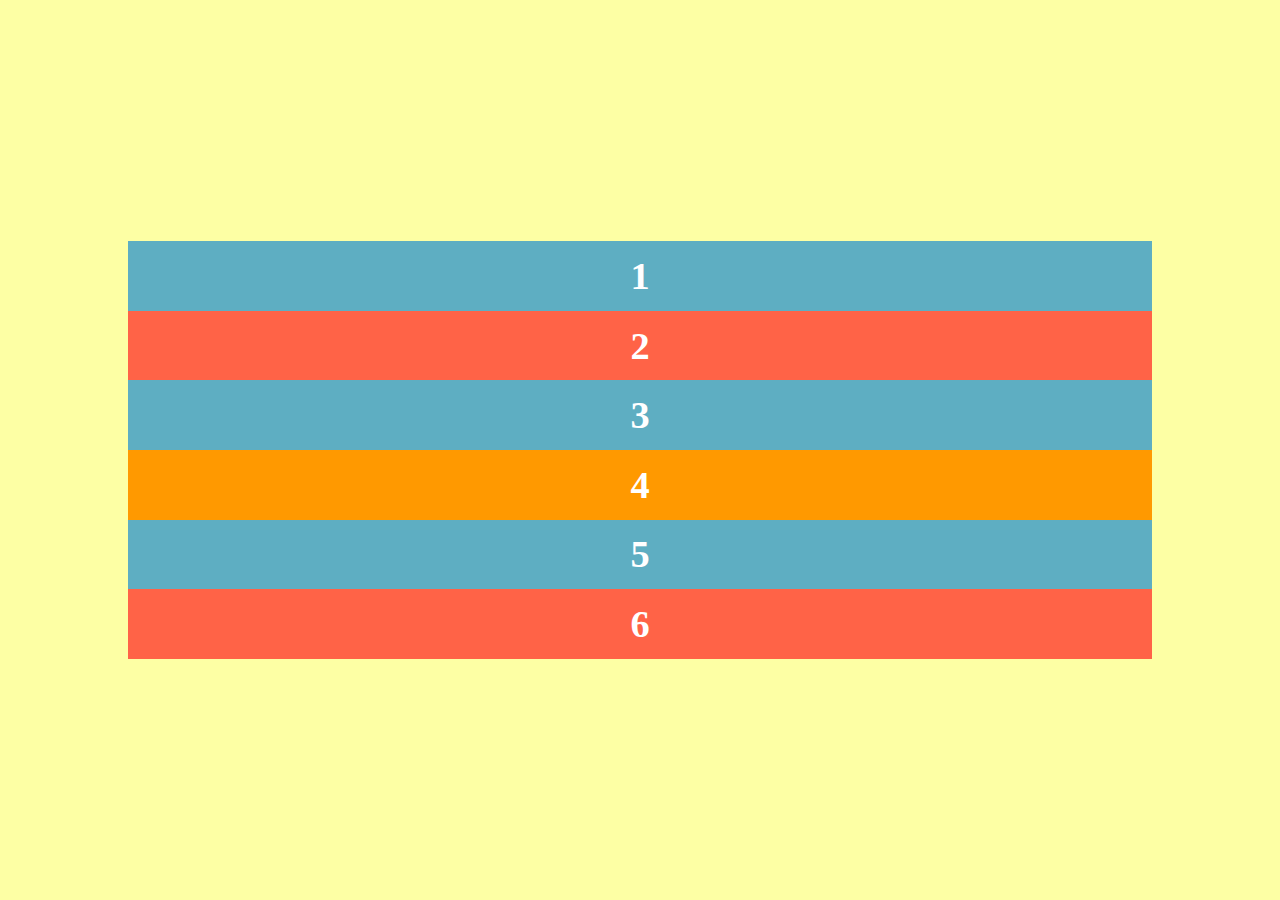
<file: 4 grid tutorials/css grid complete/1_templateCol_fractions/index.html>
<!DOCTYPE html>
<html lang="en">
<head>
    <meta charset="UTF-8">
    <meta http-equiv="X-UA-Compatible" content="IE=edge">
    <meta name="viewport" content="width=device-width, initial-scale=1.0">
    <title>Grid Layout Complete</title>
    <link rel="stylesheet" href="./basic_style.css">
    <!-- <link rel="stylesheet" href="./1_grid_template_col-rows.css"> -->
    <!-- <link rel="stylesheet" href="2_fraction_unit_and_repeat.css"> -->
</head>
<body>
    <div id="parent">
        <div class="child one">1</div>
        <div class="child two">2</div>
        <div class="child three">3</div>
        <div class="child four">4</div>
        <div class="child five">5</div>
        <div class="child six">6</div>
    </div>
</body>
</html>
</file>
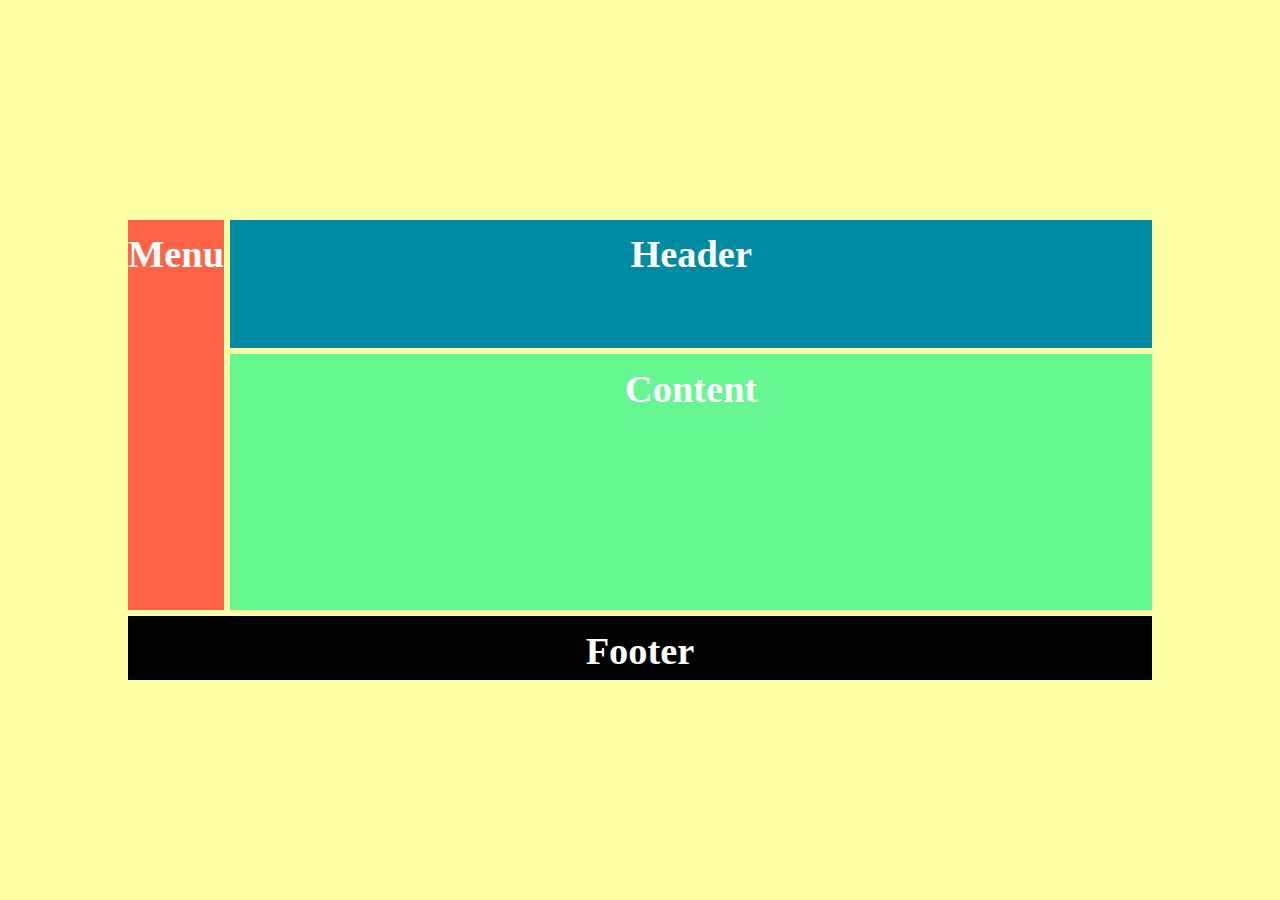
<file: 4 grid tutorials/css grid complete/2_positioning_items/index.html>
<!DOCTYPE html>
<html lang="en">
<head>
    <meta charset="UTF-8">
    <meta http-equiv="X-UA-Compatible" content="IE=edge">
    <meta name="viewport" content="width=device-width, initial-scale=1.0">
    <title>Positioning of items</title>
    <link rel="stylesheet" href="./basic_styling.css">
    <!-- <link rel="stylesheet" href="./positioning_items.css"> -->
    <link rel="stylesheet" href="move_menu_upto_top.css">
</head>
<body>
    <div id="parent">
        <div class="child" id="header">Header</div>
        <div class="child" id="menu">Menu</div>
        <div class="child" id="content">Content</div>
        <div class="child" id="footer">Footer</div>
    </div>
</body>
</html>
</file>
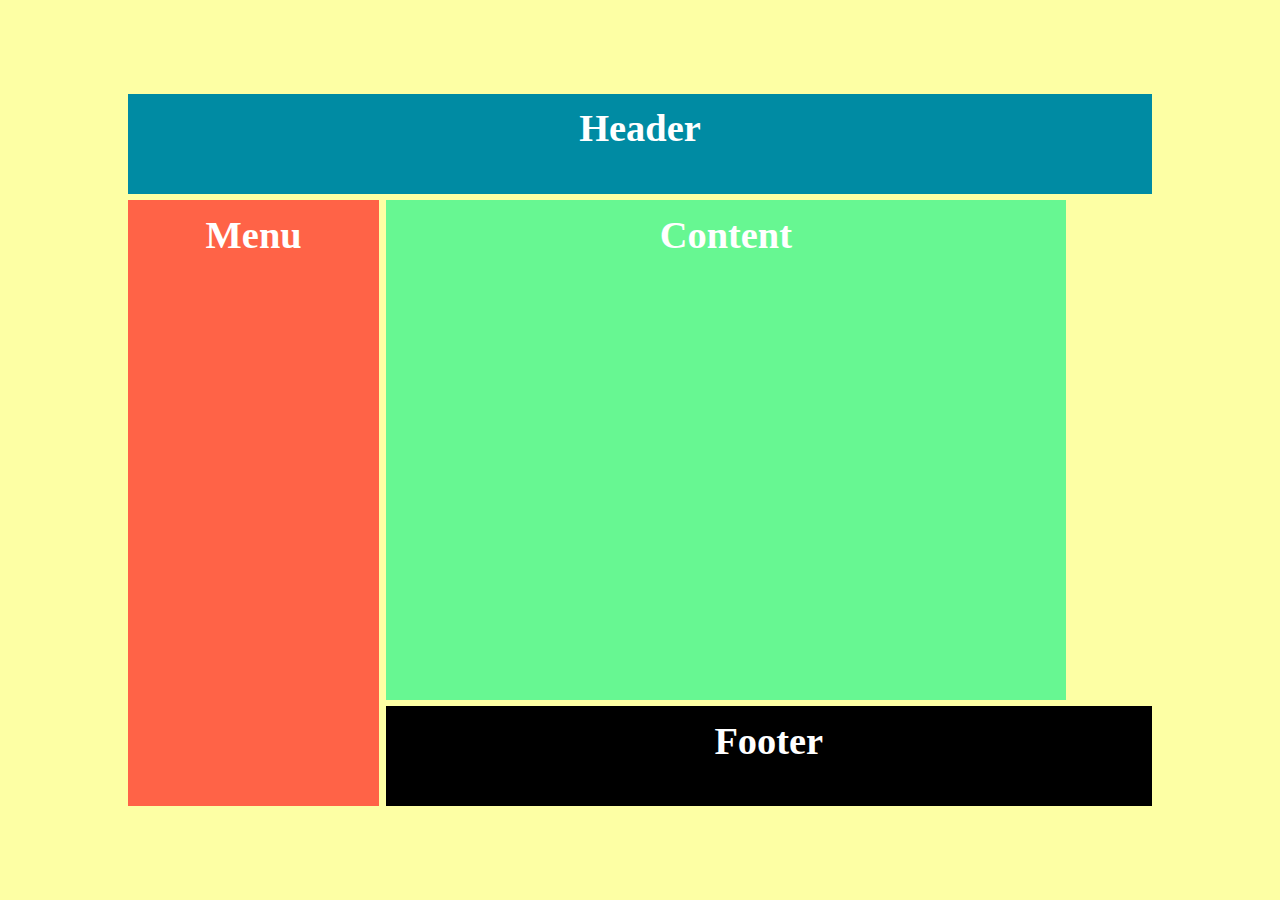
<file: 4 grid tutorials/css grid complete/3_template_areas/index.html>
<!DOCTYPE html>
<html lang="en">
<head>
    <meta charset="UTF-8">
    <meta http-equiv="X-UA-Compatible" content="IE=edge">
    <meta name="viewport" content="width=device-width, initial-scale=1.0">
    <title>Positioning of items</title>
    <link rel="stylesheet" href="./basic_styling.css">
    <link rel="stylesheet" href="./grid_template_area.css">
</head>
<body>
    <div id="parent">
        <div class="child" id="header">Header</div>
        <div class="child" id="menu">Menu</div>
        <div class="child" id="content">Content</div>
        <div class="child" id="footer">Footer</div>
    </div>
</body>
</html>
</file>
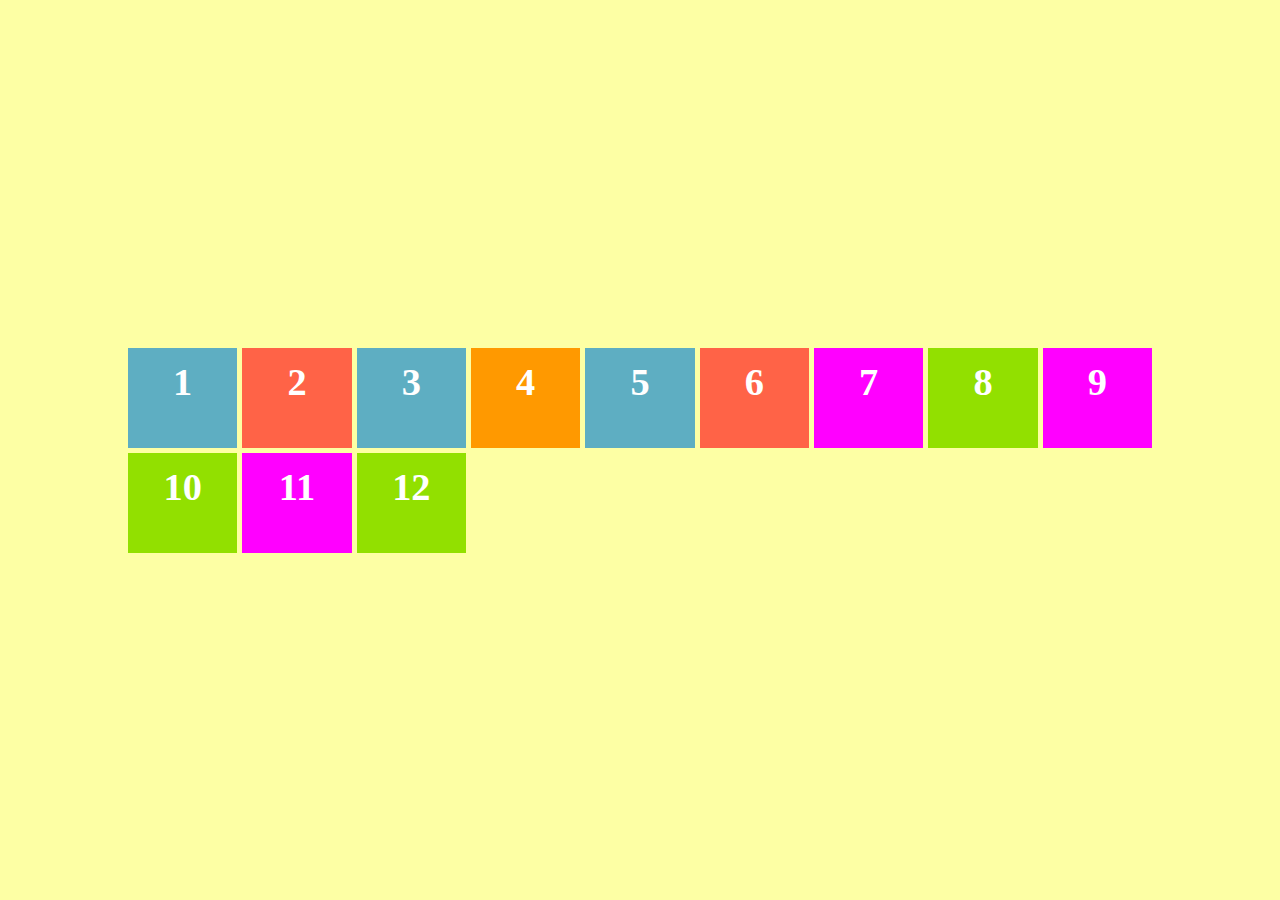
<file: 4 grid tutorials/css grid complete/4_autofit_and_minmax/index.html>
<!DOCTYPE html>
<html lang="en">
<head>
    <meta charset="UTF-8">
    <meta http-equiv="X-UA-Compatible" content="IE=edge">
    <meta name="viewport" content="width=device-width, initial-scale=1.0">
    <title>Grid Layout Complete</title>
    <link rel="stylesheet" href="./basic_style.css">
    <link rel="stylesheet" href="./autofit_grid.css">
</head>
<body>
    <div id="parent">
        <div class="child one">1</div>
        <div class="child two">2</div>
        <div class="child three">3</div>
        <div class="child four">4</div>
        <div class="child five">5</div>
        <div class="child six">6</div>
        <div class="child seven">7</div>
        <div class="child eight">8</div>
        <div class="child nine">9</div>
        <div class="child ten">10</div>
        <div class="child eleven">11</div>
        <div class="child twelve">12</div>
    </div>
</body>
</html>
</file>
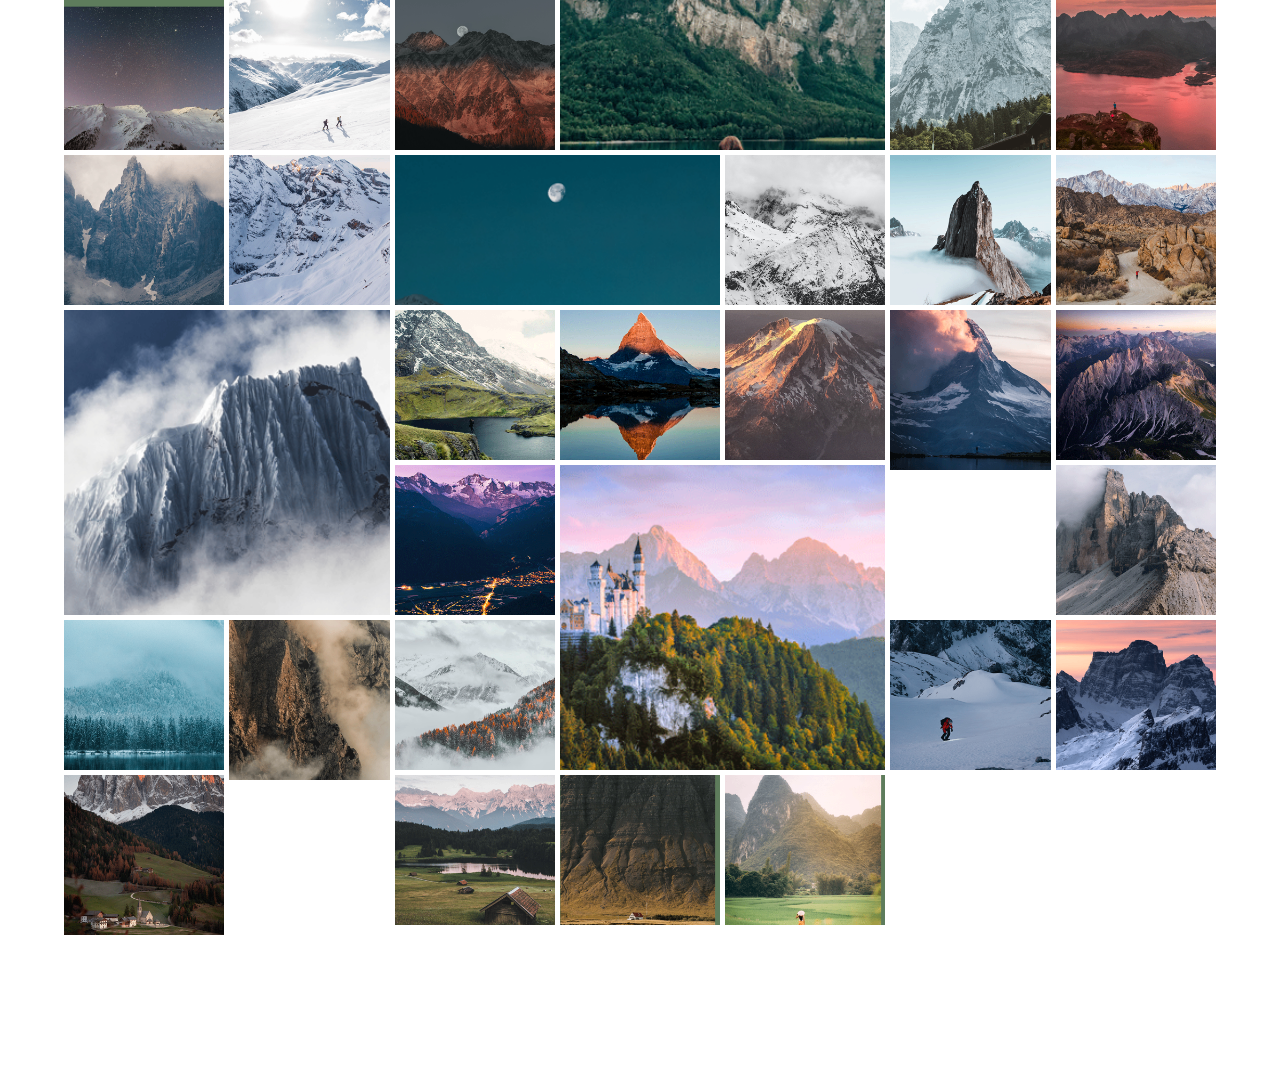
<file: 4 grid tutorials/css grid complete/6_image_grid/index.html>
<!DOCTYPE html>
<html lang="en">
<head>
    <meta charset="UTF-8">
    <meta http-equiv="X-UA-Compatible" content="IE=edge">
    <meta name="viewport" content="width=device-width, initial-scale=1.0">
    <title>An awsome image grid</title>
    <link rel="stylesheet" href="style.css">
    <link rel="stylesheet" href="./grid_layout.css">

</head>
<body>
    <div id="parent">
        <div class="simple"><img src="./mountain/1.gif" alt=""></div>
        <div class="simple"><img src="./mountain/2.gif" alt=""></div>
        <div class="simple"><img src="./mountain/3.gif" alt=""></div>
        <div class="horizontal"><img src="./mountain/4.gif" alt=""></div>
        <div class="simple"><img src="./mountain/5.gif" alt=""></div>
        <div class="simple"><img src="./mountain/6.gif" alt=""></div>
        <div class="simple"><img src="./mountain/7.gif" alt=""></div>
        <div class="simple"><img src="./mountain/8.gif" alt=""></div>
        <div class="horizontal"><img src="./mountain/9.gif" alt=""></div>
        <div class="simple"><img src="./mountain/10.gif" alt=""></div>
        <div class="simple"><img src="./mountain/11.gif" alt=""></div>
        <div class="simple"><img src="./mountain/12.gif" alt=""></div>
        <div class="full"><img src="./mountain/13.gif" alt=""></div>
        <div class="simple"><img src="./mountain/14.gif" alt=""></div>
        <div class="simple"><img src="./mountain/15.gif" alt=""></div>
        <div class="simple"><img src="./mountain/16.gif" alt=""></div>
        <div class="verticle"><img src="./mountain/17.gif" alt=""></div>
        <div class="simple"><img src="./mountain/18.gif" alt=""></div>
        <div class="simple"><img src="./mountain/19.gif" alt=""></div>
        <div class="full"><img src="./mountain/20.gif" alt=""></div>
        <div class="simple"><img src="./mountain/21.gif" alt=""></div>
        <div class="simple"><img src="./mountain/22.gif" alt=""></div>
        <div class="verticle"><img src="./mountain/23.gif" alt=""></div>
        <div class="simple"><img src="./mountain/24.gif" alt=""></div>
        <div class="simple"><img src="./mountain/25.gif" alt=""></div>
        <div class="simple"><img src="./mountain/26.gif" alt=""></div>
        <div class="verticle"><img src="./mountain/27.gif" alt=""></div>
        <div class="simple"><img src="./mountain/28.gif" alt=""></div>
        <div class="simple"><img src="./mountain/29.gif" alt=""></div>
        <div class="simple"><img src="./mountain/30.gif" alt=""></div>
    </div>
</body>
</html>
</file>
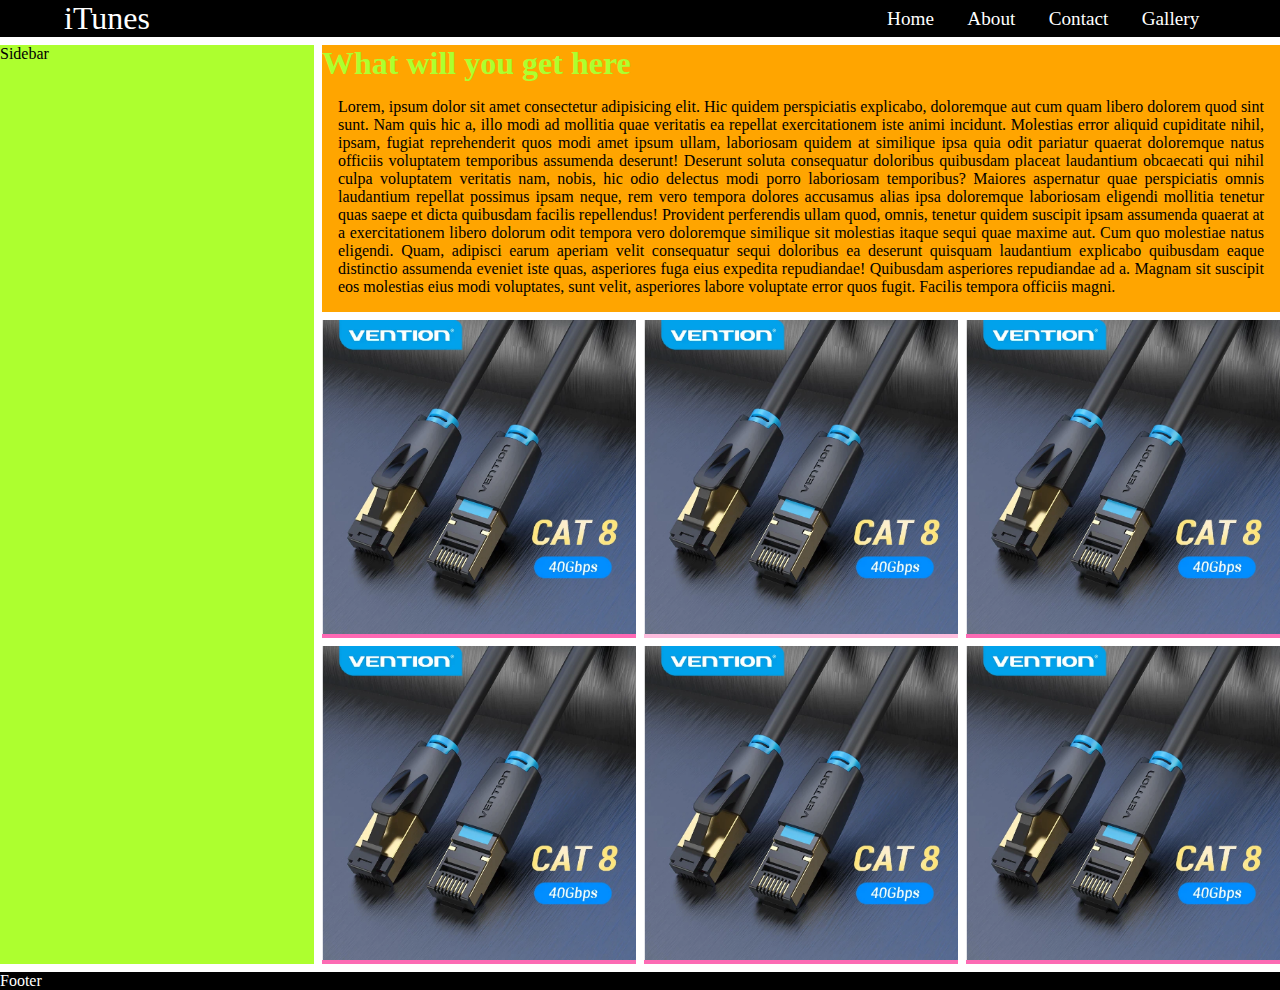
<file: 4 grid tutorials/responsive grid/responsive_grid.html>
<!DOCTYPE html>
<html lang="en">

<head>
    <meta charset="UTF-8">
    <meta http-equiv="X-UA-Compatible" content="IE=edge">
    <meta name="viewport" content="width=device-width, initial-scale=1.0">
    <title>responsive grid</title>
    <link rel="stylesheet" href="responsive_grid.css">
    <link rel="stylesheet" href="style.css">
</head>

<body>

    <div class="parent">
        <nav>




            <div class="navcontainer">
                <div class="logo">iTunes</div>
                <div class="links">
                    <ul>
                        <li><a href="#">Home</a></li>
                        <li><a href="#">About</a></li>
                        <li><a href="#">Contact</a></li>
                        <li><a href="#">Gallery</a></li>
                    </ul>
                </div>
            </div>




        </nav>
        <main>
            <h1>What will you get here</h1>
            <p>Lorem, ipsum dolor sit amet consectetur adipisicing elit. Hic quidem perspiciatis explicabo, doloremque aut cum quam libero dolorem quod sint sunt. Nam quis hic a, illo modi ad mollitia quae veritatis ea repellat exercitationem iste animi incidunt. Molestias error aliquid cupiditate nihil, ipsam, fugiat reprehenderit quos modi amet ipsum ullam, laboriosam quidem at similique ipsa quia odit pariatur quaerat doloremque natus officiis voluptatem temporibus assumenda deserunt! Deserunt soluta consequatur doloribus quibusdam placeat laudantium obcaecati qui nihil culpa voluptatem veritatis nam, nobis, hic odio delectus modi porro laboriosam temporibus? Maiores aspernatur quae perspiciatis omnis laudantium repellat possimus ipsam neque, rem vero tempora dolores accusamus alias ipsa doloremque laboriosam eligendi mollitia tenetur quas saepe et dicta quibusdam facilis repellendus! Provident perferendis ullam quod, omnis, tenetur quidem suscipit ipsam assumenda quaerat at a exercitationem libero dolorum odit tempora vero doloremque similique sit molestias itaque sequi quae maxime aut. Cum quo molestiae natus eligendi. Quam, adipisci earum aperiam velit consequatur sequi doloribus ea deserunt quisquam laudantium explicabo quibusdam eaque distinctio assumenda eveniet iste quas, asperiores fuga eius expedita repudiandae! Quibusdam asperiores repudiandae ad a. Magnam sit suscipit eos molestias eius modi voluptates, sunt velit, asperiores labore voluptate error quos fugit. Facilis tempora officiis magni.</p>
        </main>
        <div class="sidebar">Sidebar</div>
        <div class="content1"> <img src="1.png" alt=""> </div>
        <div class="content2"><img src="1.png" alt=""></div>
        <div class="content3"><img src="1.png" alt=""></div>
        <div class="content4"><img src="1.png" alt=""></div>
        <div class="content5"><img src="1.png" alt=""></div>
        <div class="content6"><img src="1.png" alt=""></div>

        <footer>Footer</footer>


    </div>

</body>

</html>
</file>
<file: 4 grid tutorials/css grid complete/1_templateCol_fractions/basic_style.css>
*{
    margin: 0;
    padding: 0;
    /* border: 1px solid red; */
    box-sizing: border-box;
}
body{
    display: flex;
    align-items: center;
    justify-content: center;
    width: 100vw;
    height: 100vh;
    background-color: rgb(253, 255, 164);
}
#parent{
    width: 80vw;
}
.child{
    padding: 1vw 0;
    font-size: 3vw;
    color: rgb(255, 255, 255);
    font-weight: 900;
    text-align: center;

}
.one,.three,.five{
    background-color: rgb(94, 174, 194);
}
.two, .six{
    background-color: tomato;
}
.four{
    background-color: rgb(255, 153, 0);
}
</file>
<file: 4 grid tutorials/css grid complete/1_templateCol_fractions/1_grid_template_col-rows.css>
/* three columns and two row grid example  */
#parent{
    display: grid;
    grid-template-columns: 100px auto 200px;  /* 100px-first col auto(center) 200px(3rd col)*/
    grid-template-rows: 8vw 5vw;    /*8vw first-row  5vw second-row */
    grid-gap: 5px;      /* this will add equal gap between rows and col */
}


/* two columns and three rows grid example  */
#parent {
    /* display: grid; */
    /* grid-template-columns: 100px auto; */

    /* 100px-first col auto(center) 200px(3rd col)*/
    /* grid-template-rows:100px 200px 150px; */

    /*8vw first-row  5vw second-row */

    /* grid-gap: 5px; */
    /* this will add equal gap between rows and col */
}
</file>
<file: 4 grid tutorials/css grid complete/1_templateCol_fractions/2_fraction_unit_and_repeat.css>
/* 1fr is a fraction unit if we add 1fr 1fr 1fr then all columns will grow and shrink equally. */


/* first example with fraction rule  */
#parent{
    display: grid;

    /* this will grow and shrink all col equally  */
    /* grid-template-columns: 1fr 1fr 1fr; */

    /* this will grow and shrink middle col 2fractions  */
    /* grid-template-columns: 1fr 2fr 1fr; */

    /* grid repeat method works similar but it is easy to use  */
    /* grid-template-columns: repeat(1 , 1fr); */
    /* grid-template-columns: repeat(2 , 1fr); */
    grid-template-columns: repeat(3 , 1fr);
    /* grid-template-columns: repeat(4 , 1fr); */
    /* grid-template-columns: repeat(5 , 1fr); */
    /* grid-template-columns: repeat(6 , 1fr); */
    grid-template-rows: 100px 100px;
    grid-gap: 5px;
}

/* short hand method for grid template rows and columns  */
#parent{
    /* display: grid; */
    /* first we add the repeat function for number 0f rows / repeat for number of columns  */

    /* grid-template: repeat(2 ,100px) / repeat(3 , 1fr); */
}
</file>
<file: 4 grid tutorials/css grid complete/2_positioning_items/basic_styling.css>
*{
    margin: 0;
    padding: 0;
    box-sizing: border-box;
    /* border: 1px solid red; */
}
body {
    display: flex;
    align-items: center;
    justify-content: center;
    width: 100vw;
    height: 100vh;
    background-color: rgb(253, 255, 164);
}

#parent {
    width: 80vw;
}

.child {
    padding: 1vw 0;
    font-size: 3vw;
    color: rgb(255, 255, 255);
    font-weight: 900;
    text-align: center;
}
#header{
    background-color: rgb(0, 139, 163);
}
#menu{
    background-color:tomato;
}
#content{
    background-color: rgb(103, 247, 146);
}
#footer{
    background-color: rgb(0, 0, 0);
}
</file>
<file: 4 grid tutorials/css grid complete/2_positioning_items/positioning_items.css>
#parent{
    display: grid;
    grid-gap: .5vw;
    /* we can use this  */
    /* grid-template-columns: repeat(2,1fr); */

    /* we use this to change the fraction for content  */
    /* grid-template-columns: 1fr 4fr; */

    /* 12 columns layout  */
    grid-template-columns: repeat(12 , 1fr);
    grid-template-rows: 10vw 20vw 5vw;
}
#header{
    /* grid-column-start: 1;
    grid-column-end: 3; */

    /* short hand method for above two lines  */
    /* grid-column:1 / 3 ; */

    /* we can also achieve this result by the line below  */
    /* grid-column: 1 / span 2; */

    /* the 3rd method is as  */
    /* -1 shows the end column or nth column  */
    /* this is original coloumn  */
    grid-column: 1 / -1;  
}
#content{
    grid-column: 2 / -1;
}
#footer{
    grid-column: 1 / -1;
}
</file>
<file: 4 grid tutorials/css grid complete/2_positioning_items/move_menu_upto_top.css>
#parent {
    display: grid;
    grid-gap: .5vw;
    /* we can use this  */
    /* grid-template-columns: repeat(2,1fr); */

    /* we use this to change the fraction for content  */
    /* grid-template-columns: 1fr 4fr; */

    /* 12 columns layout  */
    grid-template-columns: repeat(12, 1fr);
    grid-template-rows: 10vw 20vw 5vw;
}

#header {
    grid-column: 2 / -1;
}
#menu{
    /* grid-row: 1 /span 2; */
    grid-row: 1 / 3;
}
#content {
    grid-column: 2 / -1;
}

#footer {
    grid-column: 1 / -1;
}
</file>
<file: 4 grid tutorials/css grid complete/3_template_areas/basic_styling.css>
* {
    margin: 0;
    padding: 0;
    box-sizing: border-box;
    /* border: 1px solid red; */
}

body {
    display: flex;
    align-items: center;
    justify-content: center;
    width: 100vw;
    height: 100vh;
    background-color: rgb(253, 255, 164);
}

#parent {
    width: 80vw;
}

.child {
    padding: 1vw 0;
    font-size: 3vw;
    color: rgb(255, 255, 255);
    font-weight: 900;
    text-align: center;
}

#header {
    background-color: rgb(0, 139, 163);
}

#menu {
    background-color: tomato;
}

#content {
    background-color: rgb(103, 247, 146);
}

#footer {
    background-color: rgb(0, 0, 0);
}
</file>
<file: 4 grid tutorials/css grid complete/3_template_areas/grid_template_area.css>
#parent {
    display: grid;
    grid-gap: .5vw;
    grid-template-columns: repeat(12, 1fr);
    grid-template-rows: 100px 500px 100px;
    grid-template-areas:
    
    /* the dots will represents the blank cells */
    "h h h h h h h h h h h h"
    "m m m c c c c c c c c ."
    "m m m f f f f f f f f f"
    ;
}

#header {
    grid-area: h;
}
#menu{
grid-area: m;
}
#content {
grid-area: c;
}

#footer {
    grid-area: f;
}
</file>
<file: 4 grid tutorials/css grid complete/4_autofit_and_minmax/basic_style.css>
*{
    margin: 0;
    padding: 0;
    /* border: 1px solid red; */
    box-sizing: border-box;
}
body{
    display: flex;
    align-items: center;
    justify-content: center;
    width: 100vw;
    height: 100vh;
    background-color: rgb(253, 255, 164);
}
#parent{
    width: 80vw;
}
.child{
    padding: 1vw 0;
    font-size: 3vw;
    color: rgb(255, 255, 255);
    font-weight: 900;
    text-align: center;

}
.one,.three,.five{
    background-color: rgb(94, 174, 194);
}
.two, .six{
    background-color: tomato;
}
.four{
    background-color: rgb(255, 153, 0);
}
.eight , .ten , .twelve{
    background-color: rgb(146, 224, 0);
}
.seven , .nine , .eleven{
    background-color:magenta;
}
</file>
<file: 4 grid tutorials/css grid complete/4_autofit_and_minmax/autofit_grid.css>
#parent{
    display: grid;
    grid-gap: 5px;
    
    /* this code is good but leaves space at the end which is not good  */
    /* grid-template-columns: repeat(auto-fit ,100px); */

    /* so we use this method  */
    grid-template-columns: repeat(auto-fit , minmax(100px , 1fr));
    grid-template-rows: repeat(2 , 100px);
}
</file>
<file: 4 grid tutorials/css grid complete/6_image_grid/style.css>
*{
    margin: 0;
    padding: 0;
    /* border: 1px solid red; */
    box-sizing: border-box;
}
body{
    width: 100vw;
}
#parent{
    width: 90vw;
    margin: auto;
    /* overflow: hidden; */
}
img{
    width: 100%;
}
div{
    overflow: hidden;
}
</file>
<file: 4 grid tutorials/css grid complete/6_image_grid/grid_layout.css>
#parent{
    display: grid;
    grid-template-columns: repeat(auto-fit , minmax(150px , 1fr));
    grid-auto-rows: 150px;
    grid-gap: 5px;
    /* grid-auto-flow: row; */
    grid-auto-flow: dense;
}
.horizontal{
    /* grid-column: auto / span 2; */
    grid-column: span 2;
}
.verticle{
    grid-row: span 2;
}
.full{
    grid-column: span 2;
    grid-row: span 2;
}
</file>
<file: 4 grid tutorials/responsive grid/responsive_grid.css>
*{
    margin: 0;
    padding: 0;
    box-sizing: border-box;
}

body{



}

.parent {
  display: grid;
  width: 100vw;
  height: 100vh;
  grid-template-columns: repeat(4, 1fr);
  grid-template-rows: 0.2fr 1.5fr 1.2fr 1.2fr 0.8fr;
  grid-template-areas:
    "nav nav nav nav"
    "sidebar main main main"
    "sidebar content1 content2 content3"
    "sidebar content4 content5 content6"
    "footer footer footer footer";
  grid-gap: 0.5em;
}

nav {
    height: 100%;
  background-color: rgb(0, 0, 0);
  grid-area: nav;
}

main {
  background-color: orange;
  grid-area: main;
}

.sidebar {
  background-color: greenyellow;
  grid-area: sidebar;
}

.content1 {
  background-color: hotpink;
  grid-area: content1;
}

.content2 {
  background-color: rgb(253, 189, 221);
  grid-area: content2;
}

.content3 {
  background-color: rgb(252, 107, 180);
  grid-area: content3;
}

.content4 {
    background-color: rgb(252, 107, 180);
    grid-area: content4;
  }

  .content5 {
    background-color: rgb(252, 107, 180);
    grid-area: content5;
  }

  .content6 {
    background-color: rgb(252, 107, 180);
    grid-area: content6;
  }

  

footer {
  background-color: black;
  color: white;
  grid-area: footer;
}

img {
  width: 100%;
}

@media screen and (max-width: 550px) {
  .parent {
    grid-template-columns: 1fr;
    grid-template-rows: 0.2fr 1.5fr 1.2fr 0.8fr 0.8fr 0.8fr;
    grid-template-areas:
      "nav"
      "sidebar"
      "main"
      "content1"
      "content2"
      "content3"
      "content4"
      "content5"
      "content6"
      "footer";
  }
}
</file>
<file: 4 grid tutorials/responsive grid/style.css>
*{
    /* border: 1px solid red; */
}

.navcontainer{
    display: flex;
    justify-content: space-between;
    height: 100%;
    width: 90%;
    margin: auto;


}

.logo{
    color: white;
    margin: auto 0px;
    font-size: 2rem;

}

.links{
    width: 30%;
    margin: auto 0px;
}

ul{
    list-style: none;
    display: flex;
    width: 100%;
    justify-content:space-around;

    
}

li{
    /* padding: 0em; */
    /* font-size: 1.4rem; */
    vertical-align: middle;
    /* margin: .7em; */
}

a{
    color: white;
    text-decoration: none;
    font-size: 1.2rem;
    padding: .2em .3em;
}

h1{
    color: greenyellow;
}

p{
    text-align: justify;
    padding: 1em;
}
</file>
